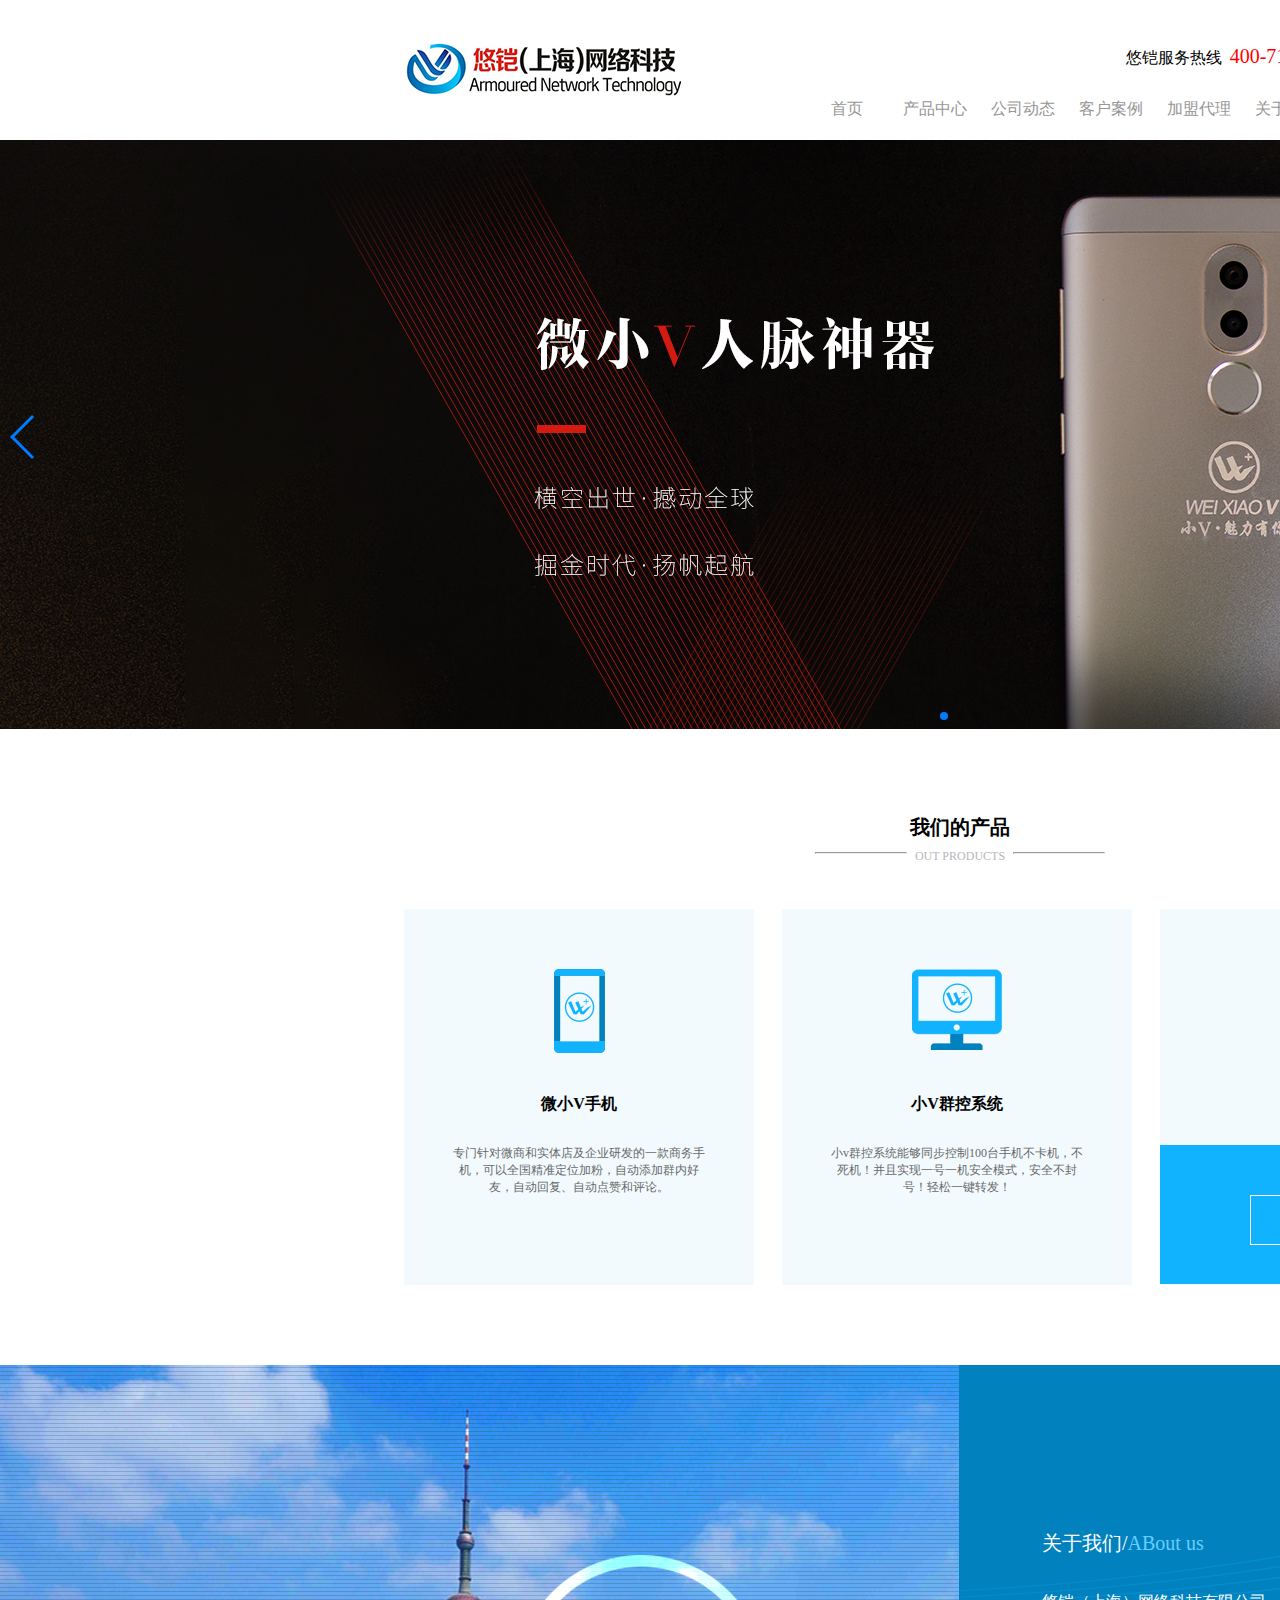
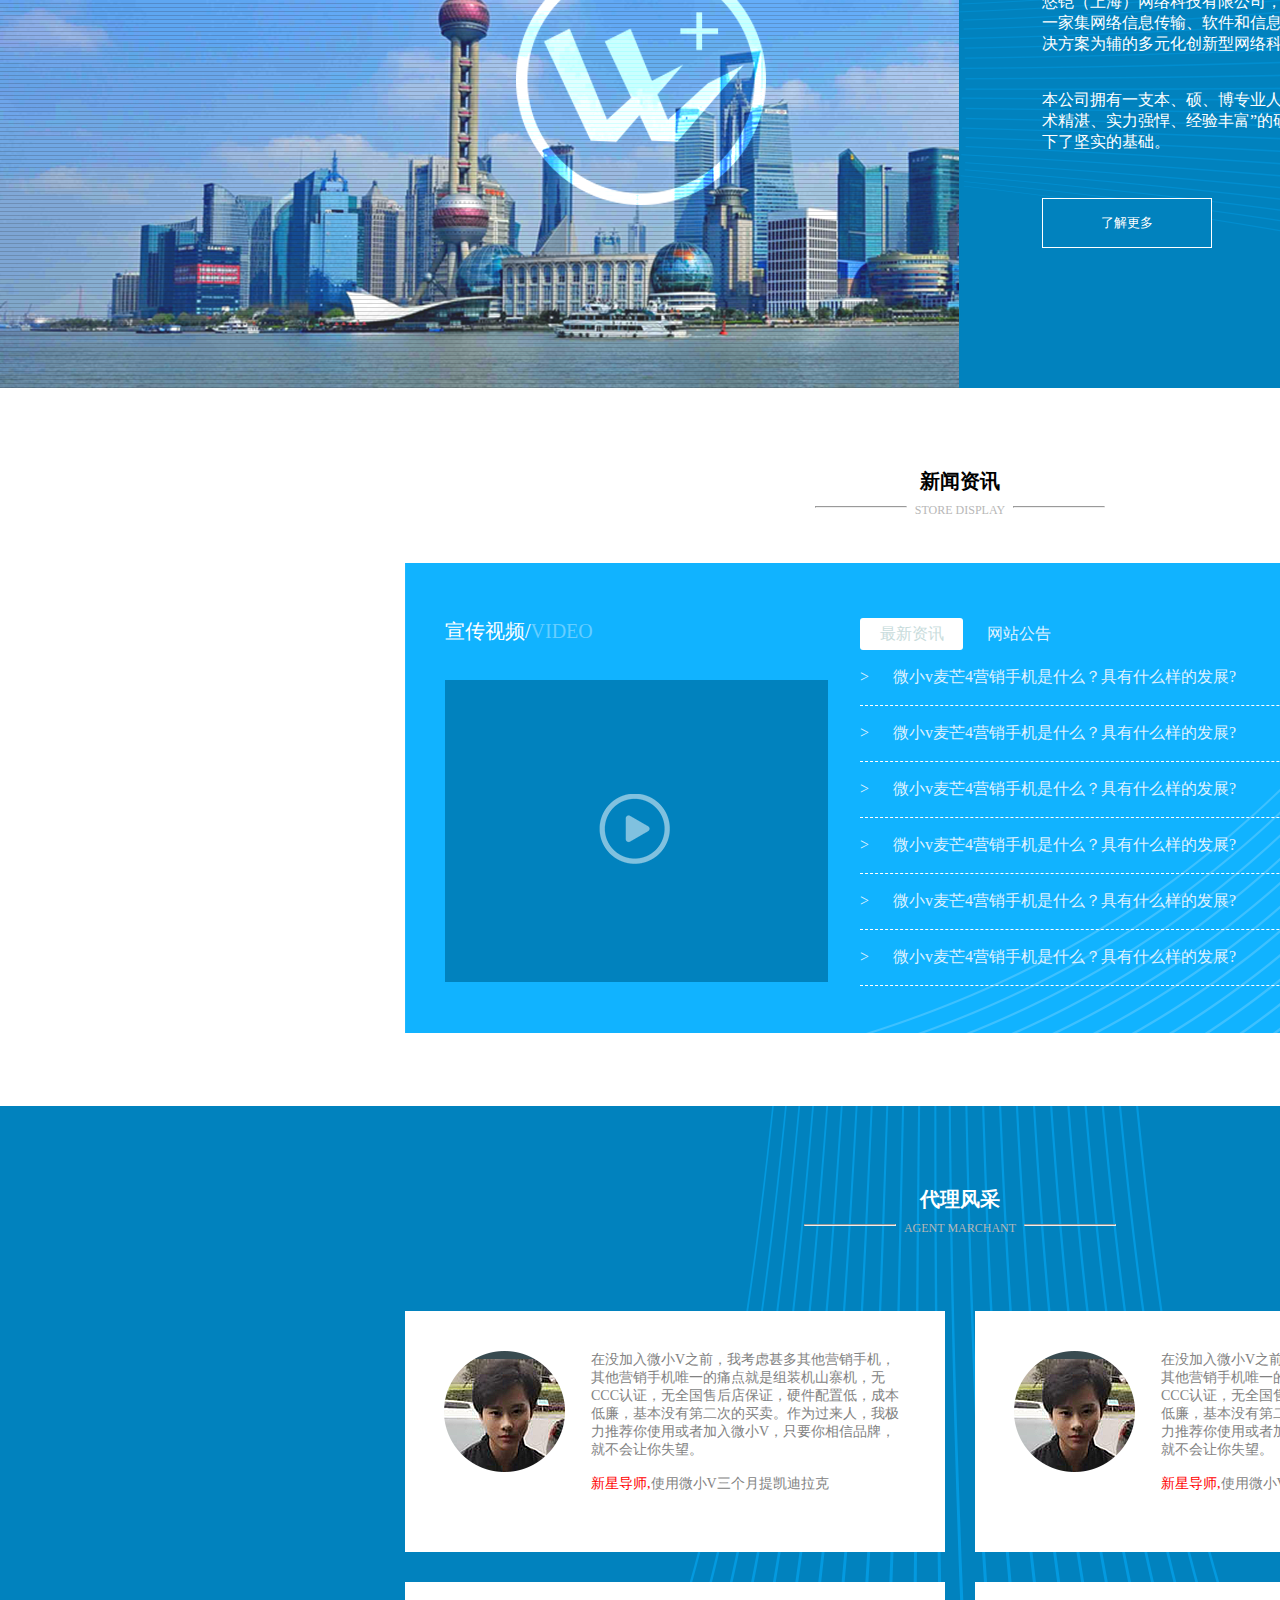
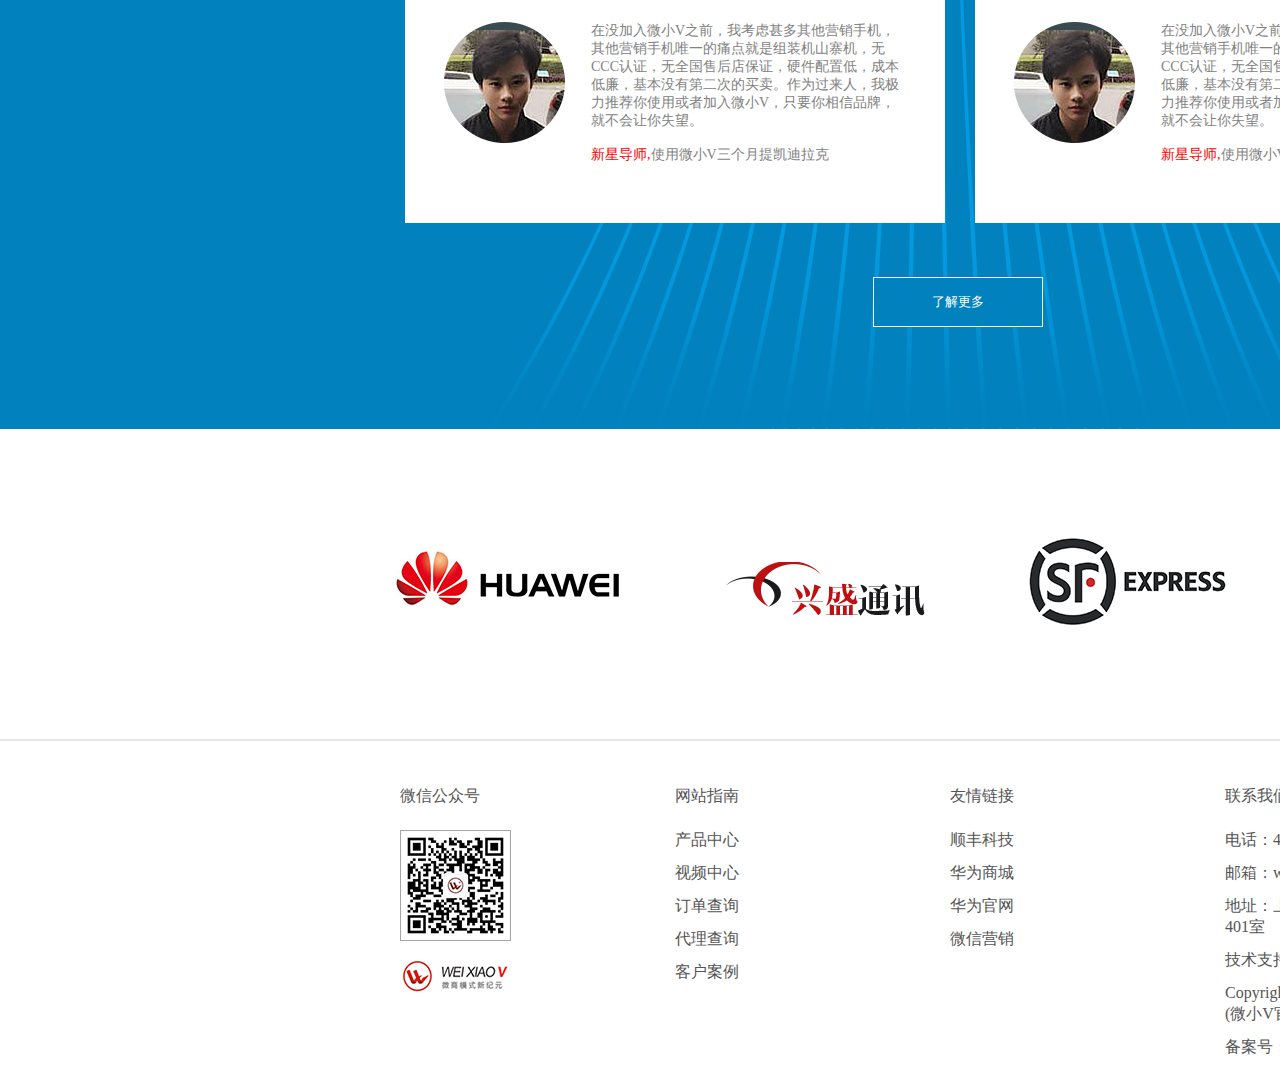
<file: 微小微/index.html>
<!DOCTYPE html>
<html lang="en">
<head>
	<meta charset="UTF-8">
	<title>微小微</title>
	<link rel="stylesheet" href="style.css">
	<link rel="stylesheet" href="swiper.min.css">
</head>
<body>
	<header>
		<img src="img/logo.png" class="logo">

		<div class="nav">
			<div class="tel">
				<p>悠铠服务热线&nbsp;&nbsp;<span>400-715-333</span></p>
			</div>
			<nav>
				<ul>
					<li><a href="#">首页</a></li>
					<li><a href="#">产品中心</a></li>
					<li><a href="#">公司动态</a></li>
					<li><a href="#">客户案例</a></li>
					<li><a href="#">加盟代理</a></li>
					<li><a href="#">关于我们</a></li>
				</ul>
			</nav>
		</div>

		<div class="query">
			<span><a href="#">订单查询</a></span>
			<span><a href="#">代理查询</a></span>
		</div>
	</header>

	<section class="banner">
		<div class="swiper-container">
			<div class="swiper-wrapper">
			  <div class="swiper-slide">
			  	<img src="img/banner1.png" alt="">
			  </div>
			  <div class="swiper-slide">
			  	<img src="img/banner2.png" alt="">
			  </div>
			  <div class="swiper-slide">
			  	<img src="img/banner3.png" alt="">
			  </div>
			</div>
	    
			<div class="swiper-button-next"></div>
			<div class="swiper-button-prev"></div>

			<div class="swiper-pagination"></div>
  		</div>
	</section>

	<section class="out-products">
		<div class="title">
			<p>我们的产品</p>
			<hr/><span>OUT PRODUCTS</span><hr/>
		</div>

		<div class="products">
			<div class="phone">
				<div class="pro-container">
					<img src="img/phone.png" alt="">
				</div>
				<div>
					<p class="pro-title">微小V手机</p>
				</div>
				<div class="pro-desc">
					<p>专门针对微商和实体店及企业研发的一款商务手机，可以全国精准定位加粉，自动添加群内好友，自动回复、自动点赞和评论。</p>
				</div>
			</div>
			<div class="sys">
				<div class="pro-container">
					<img src="img/sys.png" alt="">
				</div>
				<div>
					<p class="pro-title">小V群控系统</p>
				</div>
				<div class="pro-desc">
					<p>小v群控系统能够同步控制100台手机不卡机，不死机！并且实现一号一机安全模式，安全不封号！轻松一键转发！</p>
				</div>
			</div>
			<div class="tech">
				<div class="pro-container">
					<img src="img/tech.png" alt="">
				</div>
				<div>
					<p class="pro-title">专业技术支持</p>
				</div>
				<div class="tech-button">
					<button>了解更多</button>
				</div>
			</div>
		</div>
	</section>

	<section class="about-us">
		<div class="about-left">
			<img src="img/about-us-left.png" >
		</div>
		<div class="about-right">
			<p class="b-tittle">关于我们/<span>ABout us</span></p>
			<p>悠铠（上海）网络科技有限公司，座落于上海，投入资金6000万元，是一家集网络信息传输、软件和信息技术服务为主，网络科技相关配套解决方案为辅的多元化创新型网络科技企业。</p>
			<p>本公司拥有一支本、硕、博专业人才比例占公司整体人数80%以上“技术精湛、实力强悍、经验丰富”的研发运营团队，为企业未来的发展打下了坚实的基础。</p>
			<div class="about-button">
				<button>了解更多</button>
			</div>
		</div>
	</section>

	<section class="news">
		<div class="title">
			<p>新闻资讯</p>
			<hr/><span>STORE DISPLAY</span><hr/>
		</div>
		<div class="news-container">
			<div class="n-video">
				<p class="b-tittle">宣传视频/<span>VIDEO</span></p>
				<img src="img/video.png" alt="">
			</div>
			<div class="hot-news">
				<div class="new_right_tittle">
					<ul id="myTabhd">
						<li class="active" onmouseover="nTabs(this,0);">
							<span>最新资讯</span>
						</li>
						<li class="normal" onmouseover="nTabs(this,1);">
							<span>网站公告</span>
						</li>
					</ul>
				</div>
				<div class="news_right_content">
					<div id="myTabhd_content0">
						<ul>
							<li>
								<span class="arrow">&gt;</span>
								<span id="news_right_tittle">微小v麦芒4营销手机是什么？具有什么样的发展?</span>
								<span id="data">2015/03/13</span>
							</li>
							<li>
								<span class="arrow">&gt;</span>
								<span id="news_right_tittle">微小v麦芒4营销手机是什么？具有什么样的发展?</span>
								<span id="data">2015/03/13</span>
							</li>
							<li>
								<span class="arrow">&gt;</span>
								<span id="news_right_tittle">微小v麦芒4营销手机是什么？具有什么样的发展?</span>
								<span id="data">2015/03/13</span>
							</li>
							<li>
								<span class="arrow">&gt;</span>
								<span id="news_right_tittle">微小v麦芒4营销手机是什么？具有什么样的发展?</span>
								<span id="data">2015/03/13</span>
							</li>
							<li>
								<span class="arrow">&gt;</span>
								<span id="news_right_tittle">微小v麦芒4营销手机是什么？具有什么样的发展?</span>
								<span id="data">2015/03/13</span>
							</li>
							<li>
								<span class="arrow">&gt;</span>
								<span id="news_right_tittle">微小v麦芒4营销手机是什么？具有什么样的发展?</span>
								<span id="data">2015/03/13</span>
							</li>
						</ul>
					</div>
					<div id="myTabhd_content1" class="none">
						<ul>
							<li>
								<span class="arrow">&gt;</span>
								<span id="news_right_tittle">暂时没有网站公告</span>
								<span id="data">2015/03/13</span>
							</li>
							<li>
								<span class="arrow">&gt;</span>
								<span id="news_right_tittle">暂时没有网站公告</span>
								<span id="data">2015/03/13</span>
							</li>
							<li>
								<span class="arrow">&gt;</span>
								<span id="news_right_tittle">暂时没有网站公告</span>
								<span id="data">2015/03/13</span>
							</li>
							<li>
								<span class="arrow">&gt;</span>
								<span id="news_right_tittle">暂时没有网站公告</span>
								<span id="data">2015/03/13</span>
							</li>
							<li>
								<span class="arrow">&gt;</span>
								<span id="news_right_tittle">暂时没有网站公告</span>
								<span id="data">2015/03/13</span>
							</li>
							<li>
								<span class="arrow">&gt;</span>
								<span id="news_right_tittle">暂时没有网站公告</span>
								<span id="data">2015/03/13</span>
							</li>
						</ul>
					</div>
				</div>
			</div>
			<script>
				function nTabs(thisObj,Num){
					if(thisObj.className == "active")
						return;
					var tabObj = thisObj.parentNode.id;
					var tabList = document.getElementById(tabObj).getElementsByTagName("li");
					for(var i=0; i <tabList.length; i++){
					  if (i == Num){
						    thisObj.className = "active"; 
						   document.getElementById(tabObj+"_content"+i).style.display = "block";
						  }else{
						   tabList[i].className = "normal"; 
						   document.getElementById(tabObj+"_content"+i).style.display = "none";
						  }
						} 
				}
			</script>
		</div>

	</section>

	<section class="agent">
		<div class="title">
			<p>代理风采</p>
			<hr/><span>AGENT MARCHANT</span><hr/>
		</div>
		<div class="show-agent">
			<div class="agent-data" id="agent-01">
				<div class="agent-icon">
					<img src="img/face.png" alt="">
				</div>
				<div class="introduce">
					<p>在没加入微小V之前，我考虑甚多其他营销手机，其他营销手机唯一的痛点就是组装机山寨机，无CCC认证，无全国售后店保证，硬件配置低，成本低廉，基本没有第二次的买卖。作为过来人，我极力推荐你使用或者加入微小V，只要你相信品牌，就不会让你失望。
					<br><br>
					<span>新星导师,</span>使用微小V三个月提凯迪拉克
				</p>
				</div>
			</div>
			<div class="agent-data" id="agent-02">
				<div class="agent-icon">
					<img src="img/face.png" alt="">
				</div>
				<div class="introduce">
					<p>在没加入微小V之前，我考虑甚多其他营销手机，其他营销手机唯一的痛点就是组装机山寨机，无CCC认证，无全国售后店保证，硬件配置低，成本低廉，基本没有第二次的买卖。作为过来人，我极力推荐你使用或者加入微小V，只要你相信品牌，就不会让你失望。
					<br><br>
					<span>新星导师,</span>使用微小V三个月提凯迪拉克
				</p>
				</div>
			</div>
			<div class="agent-data" id="agent-03">
				<div class="agent-icon">
					<img src="img/face.png" alt="">
				</div>
				<div class="introduce">
					<p>在没加入微小V之前，我考虑甚多其他营销手机，其他营销手机唯一的痛点就是组装机山寨机，无CCC认证，无全国售后店保证，硬件配置低，成本低廉，基本没有第二次的买卖。作为过来人，我极力推荐你使用或者加入微小V，只要你相信品牌，就不会让你失望。
					<br><br>
					<span>新星导师,</span>使用微小V三个月提凯迪拉克
				</p>
				</div>
			</div>
			<div class="agent-data" id="agent-04">
				<div class="agent-icon">
					<img src="img/face.png" alt="">
				</div>
				<div class="introduce">
					<p>在没加入微小V之前，我考虑甚多其他营销手机，其他营销手机唯一的痛点就是组装机山寨机，无CCC认证，无全国售后店保证，硬件配置低，成本低廉，基本没有第二次的买卖。作为过来人，我极力推荐你使用或者加入微小V，只要你相信品牌，就不会让你失望。
					<br><br>
					<span>新星导师,</span>使用微小V三个月提凯迪拉克
				</p>
				</div>
			</div>
			<div class="agent-button">
				<button>了解更多</button>
			</div>
		</div>
	</section>

	<footer>
		<div class="brand">
			<div class="brand-img">
				<img src="img/huawei.png" alt="">
			</div>
			<div class="brand-img">
				<img src="img/xingtong.png" alt="">
			</div>
			<div class="brand-img">
				<img src="img/shunfeng.png" alt="">
			</div>
			<div class="brand-img">
				<img src="img/honor.png" alt="">
			</div>

		</div>
		<div class="f-more">
			<div class="wechat">
				<span class="f-tittle">微信公众号</span>
				<div>
					<img src="img/defaultpic.png" alt="">
				</div>
				<div>
					<img src="img/footer.png" alt="">
				</div>
			</div>
			<div class="website">
				<span class="f-tittle">网站指南</span>
				<ul class="ul-sty">
					<li><a href="#">产品中心</a></li>
					<li><a href="#">视频中心</a></li>
					<li><a href="#">订单查询</a></li>
					<li><a href="#">代理查询</a></li>
					<li><a href="#">客户案例</a></li>
				</ul>
			</div>
			<div class="link">
				<span class="f-tittle">友情链接</span>
				<ul class="ul-sty">
					<li><a href="#">顺丰科技</a></li>
					<li><a href="#">华为商城</a></li>
					<li><a href="#">华为官网</a></li>
					<li><a href="#">微信营销</a></li>
				</ul>
			</div>
			<div class="contact">
				<span class="f-tittle">联系我们</span>
				<ul class="ul-sty">
					<li>电话：4000-715-333</li>
					<li>邮箱：weixiaov@vip.163.com </li>
					<li>地址：上海市虹口区沽源路110弄15號211-401室</li>
					<li>技术支持：weixiaov</li>
					<li>Copyright © 悠铠(上海)网络科技有限公司(微小V官网）</li>
					<li>备案号：苏ICP备10208523号</li>
				</ul>
			</div>
		</div>
	</footer>


	<script src="swiper.min.js"></script>
	<script>
    var swiper = new Swiper('.swiper-container', {
      navigation: {
        nextEl: '.swiper-button-next',
        prevEl: '.swiper-button-prev',
      },
      pagination: {
        el: '.swiper-pagination',
      },
	  autoplay: { 
		  delay: 3000, 
		  stopOnLastSlide: false, 
		  disableOnInteraction: false, 
	  },
	  loop:true,
    });
  </script>
</body>
</html>
</file>
<file: 微小微/style.css>
body,ul,p{
	margin: 0;
	padding: 0;
}

body{
	width: 1920px;
}
a:hover{
	color: red;
}
/* ================= Header ==================*/

header{
	position: relative;
	background-color: rgb(255, 255, 255);
	height: 140px;
}


.logo{
	margin-bottom: 18px;
	margin-left: 405px;
}


.nav{
	display: inline-block;
	width: 528px;
	height: 140px;
	margin-left: 120px;
}
.tel{

	height: 75px;
	width: 528px;
}
.tel>p{
	padding-top: 45px;
	text-align: right;
}
.tel>p>span{
	color: red;
	font-size: 20px;
}
nav{
	height: 65px;
}
nav>ul{
	height: 41px;
	padding-top: 24px;
	list-style-type: none;
}
nav>ul>li{
	text-align: center;
	display: inline-block;
	width: 84px;
}
nav>ul>li>a{
	text-decoration: none;
	color: rgb(150, 150, 150);
}
nav>ul>li>a:after{
	margin-top: 17px;
	content: "";
	display: block;
	width: 0%;
	height: 3px;
	background-color: #D10024;
	-webkit-transition: 0.2s all;
	transition: 0.2s all;
}

nav>ul>li>a:hover:after{
	width: 100%;
}
.query{
	width: 95px;
	height: 110px;
	background-color: rgb(1, 130, 190);
	position: absolute;
	left: 1360px;
	top:0px;
}

.query span:first-child{

	margin-top: 50px;
}

.query span{
	width: 100%;
	text-align: center;
	font-size: 12px;
	display: inline-block;
}

.query span a{
	text-decoration: none;
	color: rgb(255, 255, 255);
}


/*=============== section-banner =================*/


/* =============== section-out-products ================== */
.title{
	text-align: center;
	font-size: 12px;
	padding-top: 80px;
	padding-bottom: 45px;
}

.title p{
	font-weight: bold;
	font-size: 20px;
	margin-bottom: 5px;
}
.title hr{
	display: inline-block;
	width: 90px;
	color: rgb(241, 241, 241);
	font-weight: 900;
}

.title span{
	margin: 0 8px;
	line-height: 10px;
	color: rgb(183, 183, 183);
}



.products{
	padding-left: 404px;
	height: 456px;
	text-align: center;
}

.products>div{
	width: 350px;
	height: 376px;
	display: inline-block;
	background-color: rgb(243, 250, 253);
	float: left;
	margin-right: 28px;
}

.pro-container{
	height: 90px;
	padding-top: 60px;
	
}

.pro-title{
	padding-top: 35px;
	padding-bottom: 30px;
	font-size: 16px;
	font-weight: bold;
}

.pro-desc{
	color: rgb(104, 105, 106);
	font-size: 12px;
	padding: 0 48px;
}

.tech-button{
	padding-top: 50px;
	height: 89px;
	background-color: rgb(17, 179, 255)
}

.tech-button button{
	color: rgb(255, 255, 255);
	background-color: rgb(17, 179, 255);
	width: 170px;
	height: 50px;
	border: 1px solid rgb(255, 255, 255);
}





/*================= section-about-us =================*/
.about-us{
	height: 623px;
	background-image: url('img/about-us-bg.png');
}

.about-left{
	display: inline-block;
}


.about-right{
	display: inline-block;
	width: 878px;
	height: 458px;
	float: right;
	padding-top: 165px;
	padding-left: 78px;
}

.about-right>p{
	width: 500px;
	padding-bottom: 35px;
	color: rgb(255, 255, 255);
}
.b-tittle{
/* 	width: 500px; */
	padding-bottom: 35px;
	color: rgb(255, 255, 255);
	font-size: 20px;
}

/* .about-right p:first-child{
	font-size: 20px;
} */
.b-tittle span{
	color: rgb(102, 206, 255);
}

.about-button{
	padding-top: 10px;
}
.about-button button{
	color: rgb(255, 255, 255);
	background-color: rgb(1, 130, 190);
	width: 170px;
	height: 50px;
	border: 1px solid rgb(255, 255, 255);
}



/*=============== section-news ===============*/
.news{
	height: 718px;
}

.news-container{
	width: 1030px;
	height: 375px;
	margin: 0 auto;
	background-image: url("img/news-bg.png");
	padding:55px 40px 40px 40px ;

}

.n-video{
	display: inline-block;
	width: 415px;
	height: 375px;

}

.hot-news{
	width: 615px;
	height: 375px;
	float: right;
	color: rgb(222, 241, 255);
}

#myTabhd{
	list-style: none;
}

#myTabhd>li{
	display: inline-block;
	text-align: center;
	width: 103px;
	height: 32px;
	border-radius: 3px;
	line-height: 32px;
}

.active{
	background-color: rgb(255, 255, 255);
	color: rgb(200, 220, 220)
}
.none{
	display: none;
}

.news_right_content{
	width: 615px;
	height: 343px;
}

.news_right_content ul{
	list-style: none;

}

.news_right_content li{
	display: block;
	padding: 17px 0px;
	border-bottom: 1px dashed rgb(255, 255, 255);
}

.arrow{
	display: inline-block;
	padding-right: 20px;
}

#data{
	display: inline-block;
	float: right;
}



/*==================== section-agent ====================*/
.agent{
	height: 923px;
	background-image: url('img/agent-bg.png');
}

.agent .title p{
	color: rgb(255, 255, 255);
}

.show-agent{
	padding-left: 405px;
	height: 750px;
}

.agent-data{
	display: inline-block;
	width: 540px;
	height: 241px;
	margin-right: 30px;
	margin-top: 30px;
	background-color: rgb(255, 255, 255);
}

#agent-02,#agent-04{
	float: left;
}


.agent-icon{
	display: inline-block;
	width: 160px;
	height: 126px;
	padding-top: 40px;
	padding-bottom: 75px;
	text-align: right;
}

.introduce{
	color: rgb(130, 130, 130);
	font-size: 14px;
	padding-top: 40px;
	float: right;
	width: 310px;
	height: 201px;
	padding-right: 44px;
}

.introduce span{
	color: red;
}

.agent-button{
	padding-top: 54px;
	padding-left: 468px;
}
.agent-button button{
	color: rgb(255, 255, 255);
	background-color: rgb(1, 130, 190);
	width: 170px;
	height: 50px;
	border: 1px solid rgb(255, 255, 255);
}



/*====================== footer===================== */

footer{
	height: 616px;
	/* background-color: rgb(240, 240, 240); */
}

.brand{
	height: 210px;
	padding-top: 100px;
	padding-left: 390px;
	border-bottom: 2px solid rgb(230, 230, 230);

}

.brand-img{
	vertical-align: top;
	display: inline-block;
	padding-right: 80px;
}

.f-more{
	height: 259px;
	padding-top: 45px;
	padding-left: 400px;
}


.wechat{
	float: left;
	width: 275px;
	height: 259px;
}

.website{
	float: left;
	width: 275px;
	height: 259px;

}

.link{
	float: left;
	width: 275px;
	height: 259px;
}

.contact{
	float: left;
	width: 305px;
	height: 259px;
}

.f-tittle{
	color: rgb(85, 85, 85);
	display: inline-block;
	font-size: 16px;
	padding-bottom: 23px;
}

.wechat div:nth-child(2){
	margin-bottom: 16px;
}

.ul-sty{
	list-style: none;
	color: rgb(85, 85, 85);
}

.ul-sty>li{
	display: block;
	padding-bottom: 12px;
}

.ul-sty a{
	text-decoration: none;
	color: rgb(85, 85, 85);
}
</file>
